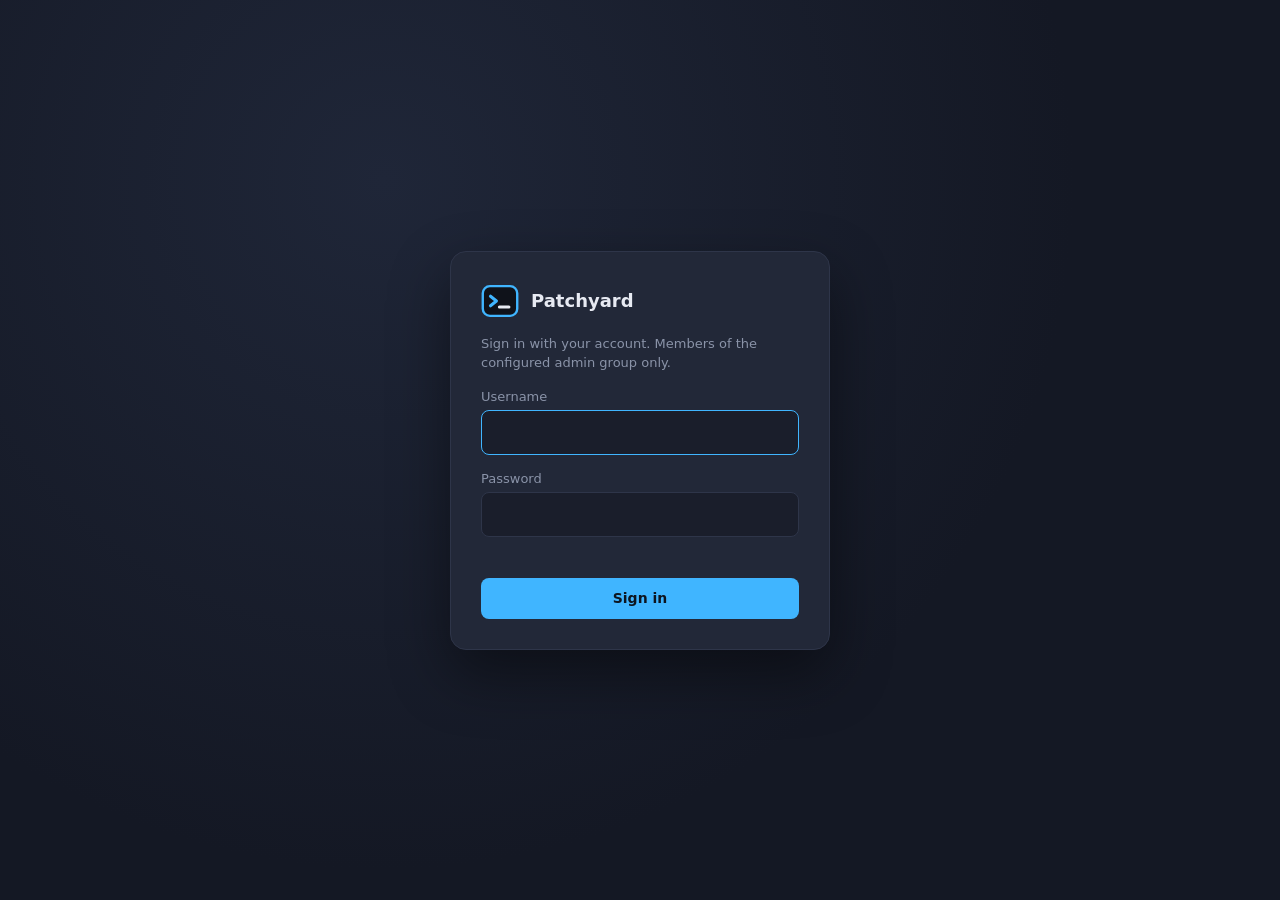
<file: www/login.html>
<!doctype html>
<html lang="en">
<head>
<meta charset="utf-8">
<meta name="viewport" content="width=device-width, initial-scale=1">
<title>Sign in · Patchyard</title>
<link rel="icon" href="data:image/svg+xml,<svg xmlns='http://www.w3.org/2000/svg' viewBox='0 0 32 32'><rect x='1.5' y='3.5' width='29' height='25' rx='6' fill='%23161a26' stroke='%2340b5ff' stroke-width='2'/><path d='M8 12l5 4-5 4' fill='none' stroke='%2340b5ff' stroke-width='2.6' stroke-linecap='round' stroke-linejoin='round'/><path d='M15.5 21h8' stroke='%23e7eaf2' stroke-width='2.6' stroke-linecap='round'/></svg>">
<style>
:root { color-scheme: dark; --bg:#141824; --s:#222838; --fg:#e7eaf2; --m:#8a93a8; --l:#2e3549; --a:#40b5ff; --af:#0d1520; --f:#ff6b6b; }
* { box-sizing: border-box; }
body { margin: 0; min-height: 100vh; display: grid; place-items: center; padding: 16px;
       background: radial-gradient(circle at 30% 20%, #1f2638, var(--bg) 60%); color: var(--fg);
       font: 14px/1.5 system-ui, -apple-system, "Segoe UI", Roboto, sans-serif; }
form { background: var(--s); border: 1px solid var(--l); border-radius: 16px; padding: 30px;
       width: min(380px, 100%); display: grid; gap: 14px; box-shadow: 0 24px 60px rgba(0,0,0,.45); }
.brand { display: flex; gap: 12px; align-items: center; }
.logo { width: 38px; height: 38px; fill: none; stroke-linecap: round; stroke-linejoin: round; }
.logo rect { fill: #0f121a; stroke: var(--a); stroke-width: 2; }
.logo .chev { stroke: var(--a); stroke-width: 2.6; }
.logo .cur { stroke: var(--fg); stroke-width: 2.6; animation: blink 1.2s steps(1) infinite; }
@keyframes blink { 50% { opacity: 0; } }
@media (prefers-reduced-motion: reduce) { .logo .cur { animation: none; } }
h1 { font-size: 18px; margin: 0; }
p { margin: 0; color: var(--m); font-size: 13px; }
label { display: grid; gap: 4px; font-size: 13px; color: var(--m); }
input { font: inherit; font-size: 15px; padding: 10px 11px; border-radius: 8px; border: 1px solid var(--l);
        background: #1a1e2b; color: var(--fg); }
input:focus { border-color: var(--a); outline: none; }
button { font: inherit; font-weight: 650; padding: 10px; border-radius: 8px; border: 0;
         background: var(--a); color: var(--af); cursor: pointer; }
button:hover { filter: brightness(1.08); }
#err { color: var(--f); font-size: 13px; min-height: 1em; }
</style>
</head>
<body>
<form id="f">
  <div class="brand">
    <svg class="logo" viewBox="0 0 32 32" aria-hidden="true"><rect x="1.5" y="3.5" width="29" height="25" rx="6"/>
      <path class="chev" d="M8 12l5 4-5 4"/><path class="cur" d="M15.5 21h8"/></svg>
    <h1>Patchyard</h1></div>
  <p>Sign in with your account. Members of the configured admin group only.</p>
  <label>Username<input name="u" autocomplete="username" required autofocus></label>
  <label>Password<input name="p" type="password" autocomplete="current-password" required></label>
  <div id="err" role="alert"></div>
  <button>Sign in</button>
</form>
<script>
document.getElementById("f").onsubmit = async (e) => {
  e.preventDefault();
  const f = e.target, err = document.getElementById("err");
  err.textContent = "";
  const r = await fetch("/api/login", {method: "POST", headers: {"Content-Type": "application/json", "X-Patchyard": "1"},
    body: JSON.stringify({username: f.u.value, password: f.p.value})});
  if (r.ok) {
    const next = new URLSearchParams(location.search).get("next") || "/";
    location.href = next.startsWith("/") && !next.startsWith("//") ? next : "/";
    return;
  }
  let j = {};
  try { j = await r.json(); } catch (x) { /* not JSON */ }
  err.textContent = j.error || "Sign-in failed";
  f.p.value = "";
  f.p.focus();
};
</script>
</body>
</html>
</file>
